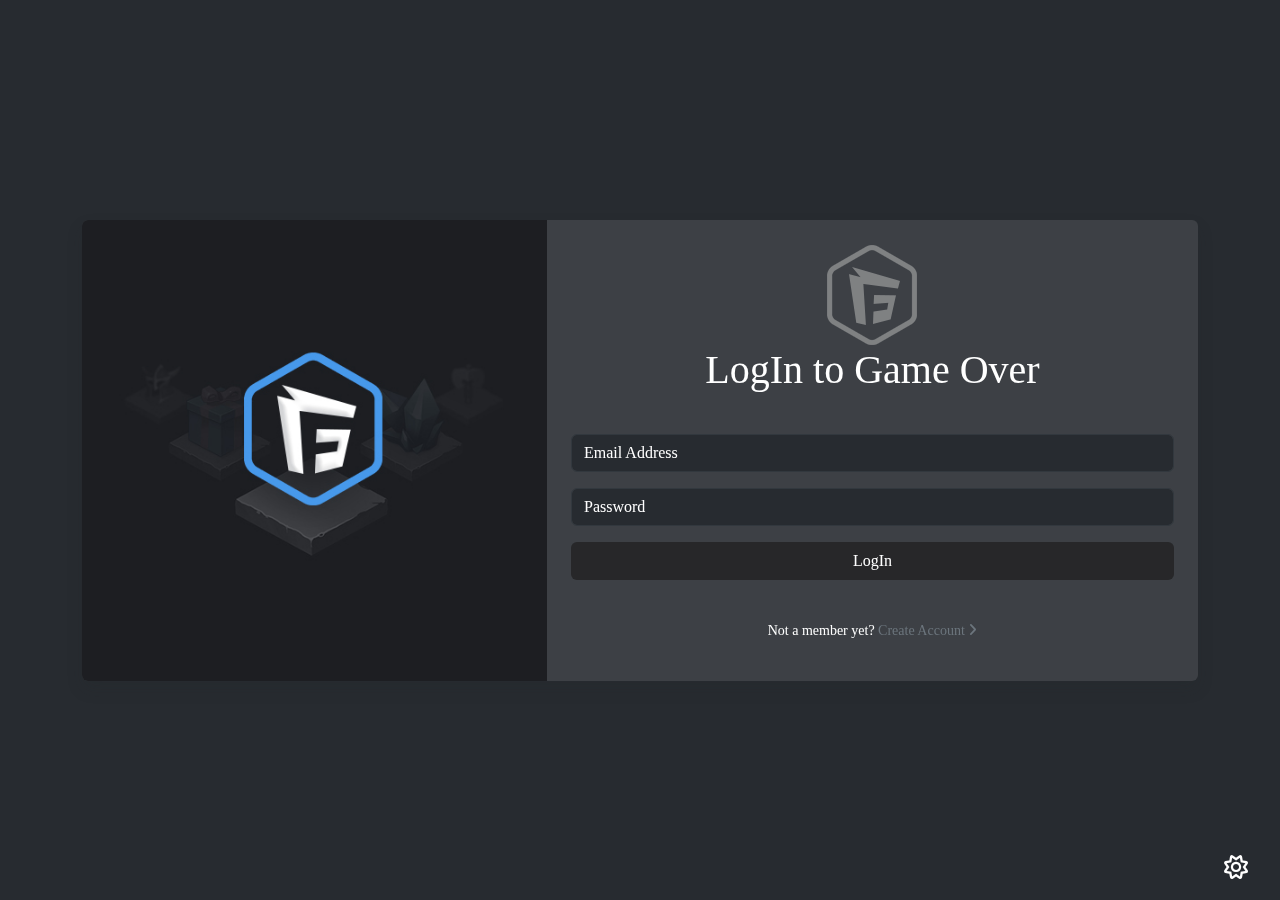
<file: index.html>
<!DOCTYPE html>
<html lang="en" dir="ltr" data-theme="dark">
   <head>
      <meta charset="UTF-8" />
      <meta name="viewport" content="width=device-width, initial-scale=1.0" />
      <meta http-equiv="X-UA-Compatible" content="ie=edge" />
      <meta name="description" content="Game Over Sidte" />
      <meta name="keywords" content="Game Over , موقع العاب" />
      <meta name="author" content="Seif Ashraf" />
      <title>LogIn</title>
      <!--? ===============  FontAwesome6.2.1 Css File =============== -->
      <link rel="stylesheet" href="./css/all.min.css" />
      <!--? ===============  BootStrap5.3 =============== -->
      <link rel="stylesheet" href="./css/bootstrap.min.css" />
      <!--? ===============  Main Css File =============== -->
      <link rel="stylesheet" href="./css/style.css" />
   </head>
   <body>
      <!-- ========== Start Fixed ========== -->
      <!-- fa-moon   fa-sun -->

      <span class="position-fixed bottom-0 end-0 m-3 z-3">
         <i role="button" id="mode" class="fa-regular fa-sun fa-xl p-3"></i>
      </span>
      <!-- ========== End Fixed ========== -->
      <main class="container login min-vh-100 hstack">
         <section class="login-area shadow w-100 rounded overflow-hidden">
            <div class="row g-0">
               <div class="col-lg-5 d-none d-md-block">
                  <div class="image"></div>
               </div>
               <div class="col-lg-7">
                  <div class="p-4">
                     <header class="text-center">
                        <img src="./assets/images/logo-sm.png" alt="logo game over" />
                        <h1>LogIn to Game Over</h1>
                     </header>

                     <form class="row g-3 my-4" id="login">
                        <div class="col-12">
                           <div class="form-data">
                              <input type="email" id="email" class="form-control" placeholder="Email Address" />
                              <ul class="alert alert-danger p-0 invalid-feedback">
                                 <li>Email Is Required</li>
                                 <li>InValid Email Formate</li>
                              </ul>
                           </div>
                        </div>
                        <div class="col-12">
                           <div class="form-data">
                              <input type="password" id="password" class="form-control" placeholder="Password" />
                              <ul class="alert alert-danger p-0 invalid-feedback">
                                 <li>Password Is Required</li>
                                 <li>Minimum eight characters, at least one letter and one number</li>
                              </ul>
                           </div>
                        </div>

                        <div class="col-12">
                           <button type="submit" class="btn w-100 main-btn" id="btnLogin">LogIn</button>
                           <p id="msg" class="text-center"></p>
                        </div>
                     </form>

                     <footer>
                        <p class="text-center small">
                           Not a member yet?
                           <a href="./register.html" class="link-secondary text-decoration-none" role="button"
                              >Create Account <i class="fa-solid fa-angle-right"></i
                           ></a>
                        </p>
                     </footer>
                  </div>
               </div>
            </div>
         </section>
      </main>

      <!--! ============ BootStrap JS File ============ -->
      <script src="./js/bootstrap.bundle.min.js"></script>
      <!--! ============ Main Js File ============ -->
      <script src="./js/index.js"></script>
   </body>
</html>
</file>
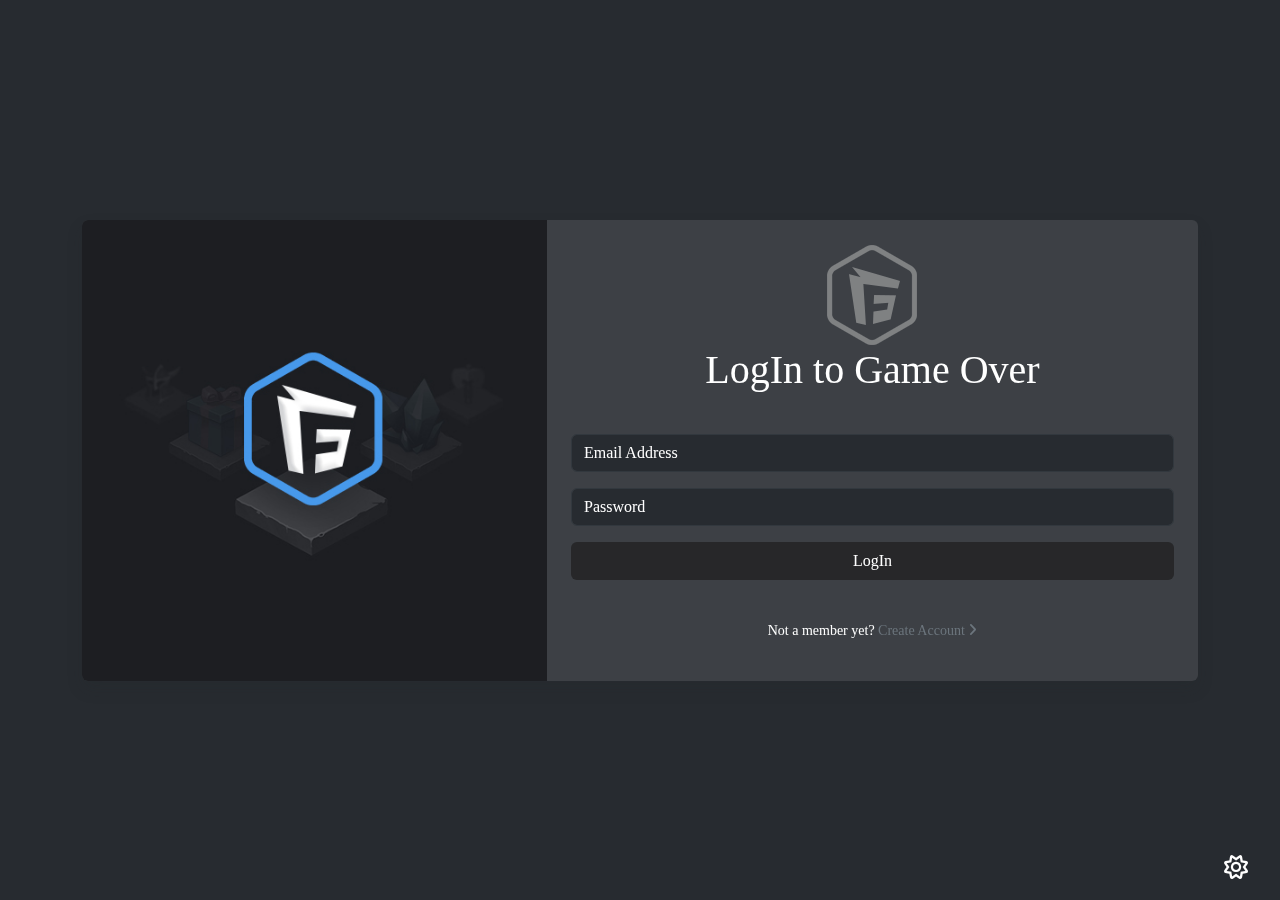
<file: details.html>
<!DOCTYPE html>
<html lang="en" dir="ltr" data-theme="dark">
   <head>
      <script src="./js/auth.js"></script>
      <meta charset="UTF-8" />
      <meta name="viewport" content="width=device-width, initial-scale=1.0" />
      <meta http-equiv="X-UA-Compatible" content="ie=edge" />
      <meta name="description" content="Game Over Sidte" />
      <meta name="keywords" content="Game Over , موقع العاب" />
      <meta name="author" content="Seif Ashraf" />
      <title>Details</title>
      <!--? ===============  FontAwesome6.2.1 Css File =============== -->
      <link rel="stylesheet" href="./css/all.min.css" />
      <!--? ===============  BootStrap5.3 =============== -->
      <link rel="stylesheet" href="./css/bootstrap.min.css" />
      <!--? ===============  Main Css File =============== -->
      <link rel="stylesheet" href="./css/style.css" />
   </head>
   <body>
      <!-- ========== Start Fixed ========== -->
      <!-- fa-moon   fa-sun -->

      <span class="position-fixed bottom-0 end-0 m-3 z-3">
         <i role="button" id="mode" class="fa-regular fa-sun fa-xl p-3"></i>
      </span>
      <!-- ========== End Fixed ========== -->
      <main class="py-5 min-vh-100 details">
         <div class="container">
            <section class="row g-4" id="detailsData"></section>
         </div>
      </main>

      <!--! ============ BootStrap JS File ============ -->
      <script src="./js/bootstrap.bundle.min.js"></script>
      <!--! ============ Main Js File ============ -->
      <script src="./js/details.js"></script>
   </body>
</html>
</file>
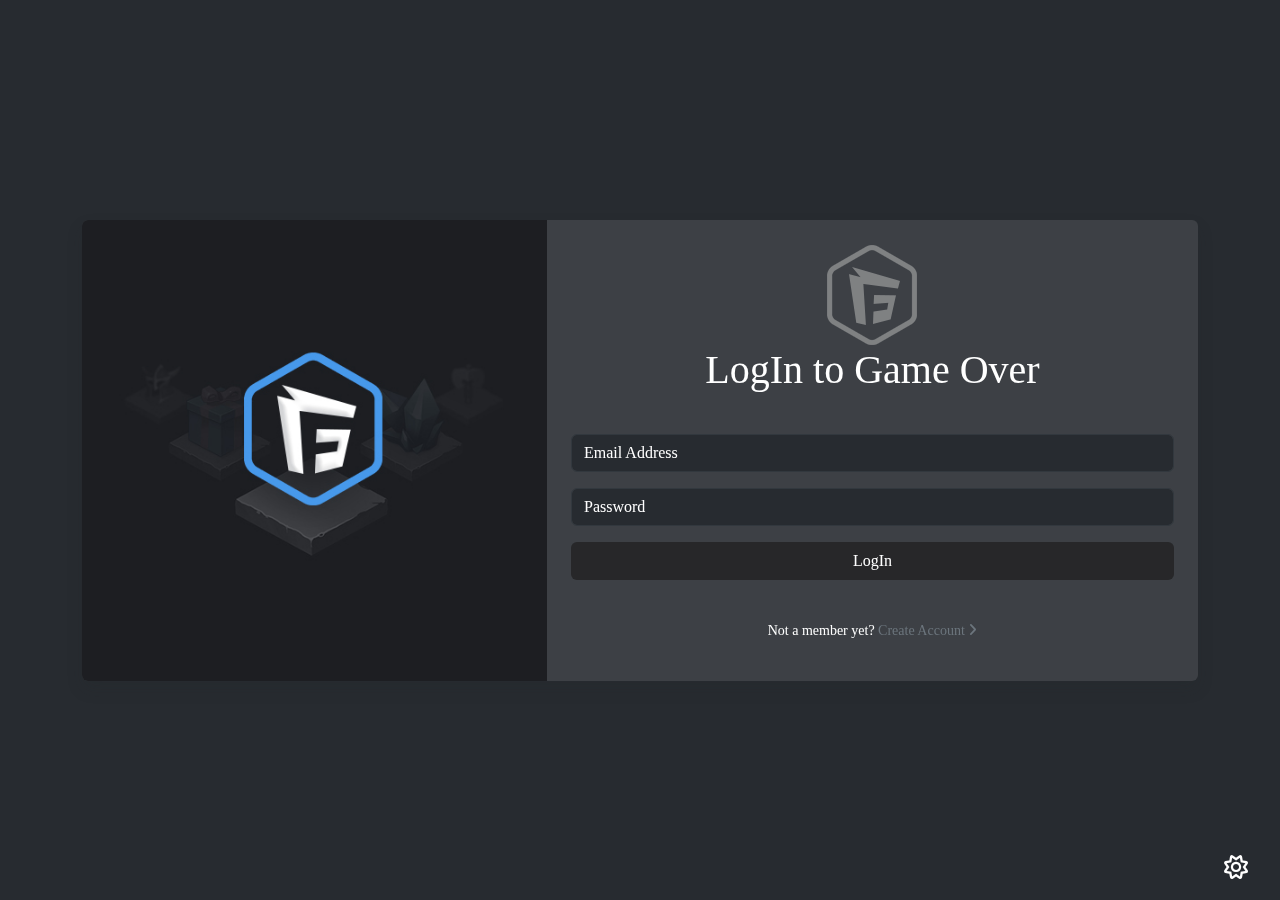
<file: home.html>
<!DOCTYPE html>
<html lang="en" dir="ltr" data-theme="dark">
   <head>
      <script src="./js/auth.js"></script>
      <meta charset="UTF-8" />
      <meta name="viewport" content="width=device-width, initial-scale=1.0" />
      <meta http-equiv="X-UA-Compatible" content="ie=edge" />
      <meta name="description" content="Game Over Sidte" />
      <meta name="keywords" content="Game Over , موقع العاب" />
      <meta name="author" content="Seif Ashraf" />
      <title>Home</title>
      <!--? ===============  FontAwesome6.2.1 Css File =============== -->
      <link rel="stylesheet" href="./css/all.min.css" />
      <!--? ===============  BootStrap5.3 =============== -->
      <link rel="stylesheet" href="./css/bootstrap.min.css" />
      <!--? ===============  Main Css File =============== -->
      <link rel="stylesheet" href="./css/style.css" />
   </head>
   <body>
      <!-- ========== Start Fixed ========== -->
      <!-- fa-moon   fa-sun -->

      <span class="position-fixed bottom-0 end-0 m-3 z-3">
         <i role="button" id="mode" class="fa-regular fa-sun fa-xl p-3"></i>
      </span>
      <!-- ========== End Fixed ========== -->

      <nav class="navbar navbar-expand-lg nav-bg border-bottom border-dark">
         <div class="container">
            <h5 class="navbar-brand mb-0 text-uppercase">
               <img src="./assets/images/logo-sm.png" alt="logo photo" style="max-width: 40px" /> GameOver
            </h5>
            <button
               class="navbar-toggler"
               type="button"
               data-bs-toggle="collapse"
               data-bs-target="#navbarSupportedContent"
               aria-controls="navbarSupportedContent"
               aria-expanded="false"
               aria-label="Toggle navigation"
            >
               <span class="navbar-toggler-icon"></span>
            </button>
            <div class="collapse small navbar-collapse" id="navbarSupportedContent">
               <ul class="navbar-nav mx-auto mb-2 mb-lg-0 menu">
                  <li class="nav-item">
                     <a role="button" class="nav-link active text-uppercase" aria-current="page" data-category="mmorpg">mmorpg</a>
                  </li>
                  <li class="nav-item">
                     <a role="button" class="nav-link text-uppercase" data-category="shooter">shooter</a>
                  </li>
                  <li class="nav-item">
                     <a role="button" class="nav-link text-uppercase" data-category="sailing">sailing</a>
                  </li>
                  <li class="nav-item">
                     <a role="button" class="nav-link text-uppercase" data-category="permadeath">permadeath</a>
                  </li>
                  <li class="nav-item">
                     <a role="button" class="nav-link text-uppercase" data-category="superhero">superhero</a>
                  </li>
                  <li class="nav-item">
                     <a role="button" class="nav-link text-uppercase" data-category="pixel">pixel</a>
                  </li>
                  <li class="nav-item">
                     <a role="button" class="nav-link text-uppercase" data-category="pvp">pvp</a>
                  </li>
                  <li class="nav-item">
                     <a role="button" class="nav-link text-uppercase" data-category="action">action</a>
                  </li>
               </ul>
               <ul class="navbar-nav mb-2 mb-lg-0">
                  <li class="nav-item">
                     <span role="button" class="nav-link logout-btn">LogOut</span>
                  </li>
               </ul>
            </div>
         </div>
      </nav>

      <main class="container my-3 home">
         <h1 class="h4 mb-4">Top Free Moba Games For PC And Browser In 2023!</h1>
         <section class="position-relative">
            <div class="row row-cols-1 row-cols-md-2 row-cols-lg-3 row-cols-xl-4 g-4" id="gameData"></div>

            <div class="loading d-none">
               <span class="loader"></span>
            </div>
         </section>
      </main>

      <!--! ============ BootStrap JS File ============ -->
      <script src="./js/bootstrap.bundle.min.js"></script>
      <!--! ============ Main Js File ============ -->
      <script src="./js/home.js"></script>
   </body>
</html>
</file>
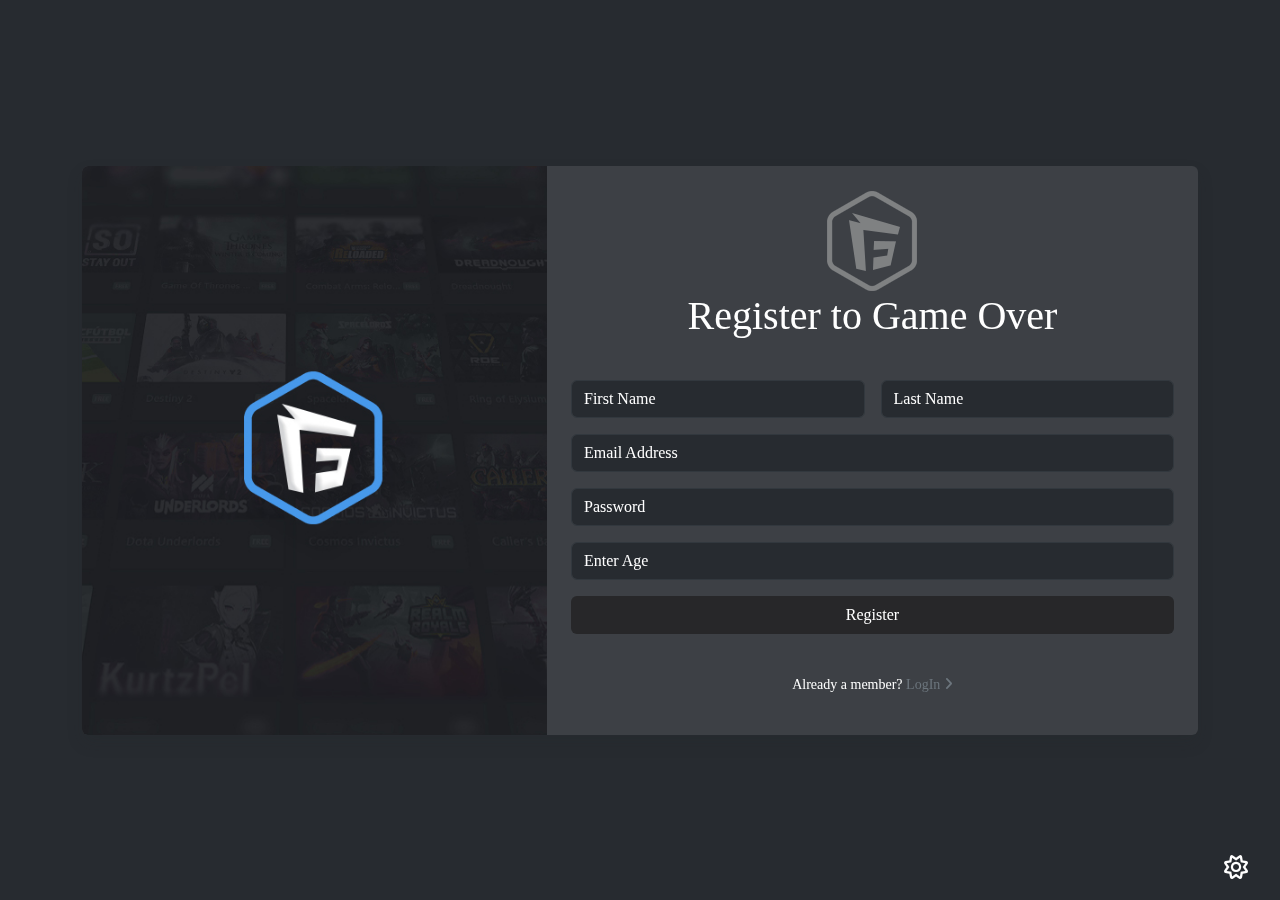
<file: register.html>
<!DOCTYPE html>
<html lang="en" dir="ltr" data-theme="dark">
   <head>
      <meta charset="UTF-8" />
      <meta name="viewport" content="width=device-width, initial-scale=1.0" />
      <meta http-equiv="X-UA-Compatible" content="ie=edge" />
      <meta name="description" content="Game Over Sidte" />
      <meta name="keywords" content="Game Over , موقع العاب" />
      <meta name="author" content="Seif Ashraf" />
      <title>Register</title>
      <!--? ===============  FontAwesome6.2.1 Css File =============== -->
      <link rel="stylesheet" href="./css/all.min.css" />
      <!--? ===============  BootStrap5.3 =============== -->
      <link rel="stylesheet" href="./css/bootstrap.min.css" />
      <!--? ===============  Main Css File =============== -->
      <link rel="stylesheet" href="./css/style.css" />
   </head>
   <body>
      <!-- ========== Start Fixed ========== -->
      <!-- fa-moon   fa-sun -->

      <span class="position-fixed bottom-0 end-0 m-3 z-3">
         <i role="button" id="mode" class="fa-regular fa-sun fa-xl p-3"></i>
      </span>
      <!-- ========== End Fixed ========== -->
      <main class="container register min-vh-100 hstack">
         <section class="register-area shadow w-100 rounded overflow-hidden">
            <div class="row g-0">
               <div class="col-lg-5 d-none d-md-block">
                  <div class="image"></div>
               </div>
               <div class="col-lg-7">
                  <div class="p-4">
                     <header class="text-center">
                        <img src="./assets/images/logo-sm.png" alt="logo game over" />
                        <h1>Register to Game Over</h1>
                     </header>

                     <form class="row g-3 my-4" id="register">
                        <div class="col-md-6">
                           <div class="form-data">
                              <input type="text" id="firstName" class="form-control" placeholder="First Name" />

                              <ul class="alert alert-danger p-0 invalid-feedback">
                                 <li>First Name Is Required</li>
                                 <li>Minmum Length 2 and Maxmum 20</li>
                              </ul>
                           </div>
                        </div>
                        <div class="col-md-6">
                           <div class="form-data">
                              <input type="text" id="lastName" class="form-control" placeholder="Last Name" />
                              <ul class="alert alert-danger p-0 invalid-feedback">
                                 <li>Last Name Is Required</li>
                                 <li>Minmum Length 2 and Maxmum 20</li>
                              </ul>
                           </div>
                        </div>

                        <div class="col-12">
                           <div class="form-data">
                              <input type="email" id="email" class="form-control" placeholder="Email Address" />
                              <ul class="alert alert-danger p-0 invalid-feedback">
                                 <li>Email Is Required</li>
                                 <li>InValid Email Formate</li>
                              </ul>
                           </div>
                        </div>
                        <div class="col-12">
                           <div class="form-data">
                              <input type="password" id="password" class="form-control" placeholder="Password" />
                              <ul class="alert alert-danger p-0 invalid-feedback">
                                 <li>Password Is Required</li>
                                 <li>Minimum eight characters, at least one letter and one number</li>
                              </ul>
                           </div>
                        </div>
                        <div class="col-12">
                           <div class="form-data">
                              <input type="number" id="age" class="form-control" placeholder="Enter Age" />
                              <ul class="alert alert-danger p-0 invalid-feedback">
                                 <li>Age Is Required</li>
                                 <li>Minimum 10 Maxmum 80</li>
                              </ul>
                           </div>
                        </div>
                        <div class="col-12">
                           <button type="submit" class="btn w-100 main-btn" id="btnRegister">Register</button>
                           <p id="msg" class="text-center"></p>
                        </div>
                     </form>

                     <footer>
                        <p class="text-center small">
                           Already a member?
                           <a href="./index.html" class="link-secondary text-decoration-none" role="button"
                              >LogIn <i class="fa-solid fa-angle-right"></i
                           ></a>
                        </p>
                     </footer>
                  </div>
               </div>
            </div>
         </section>
      </main>

      <!--! ============ BootStrap JS File ============ -->
      <script src="./js/bootstrap.bundle.min.js"></script>
      <!--! ============ Main Js File ============ -->
      <script src="./js/register.js"></script>
   </body>
</html>
</file>
<file: css/style.css>
/***** theme customize *****/
[data-theme="dark"] {
   --main-color: #272b30;
   --seconde-color: #32383e;
   --color-text: #fff;
   --btn-main-color: #272729;
}

[data-theme="light"] {
   --main-color: #eeeeee;
   --seconde-color: #909396;
   --color-text: #000;
   --btn-main-color: #414550;
}

.main-btn {
   background-color: var(--btn-main-color);
   color: var(--color-text);
}

.main-btn:hover {
   background: linear-gradient(rgb(0 0 0 / 0.1), rgb(0 0 0 / 0.2));
}

.form-control,
.form-control:focus {
   background-color: #272b30;
   color: var(--color-text);
   border-color: var(--seconde-color);
}

.form-control::placeholder {
   color: var(--color-text);
}

.badge-color {
   background-color: var(--seconde-color);
}

/***** End theme customize *****/

/***** Global *****/
/* @import url("https://fonts.googleapis.com/css2?family=Nerko+One&display=swap");
@import url("https://fonts.googleapis.com/css2?family=Comfortaa:wght@300;500;700&display=swap"); */

* {
   transition: background-color 0.5s, color 0.2s;
}

body {
   font-family: "Comfortaa", cursive;
   min-height: 100%;
   min-width: 100%;
   background-color: var(--main-color);
   color: var(--color-text);
}

h1,
h2,
h3,
h4,
h5,
h6 {
   font-family: "Nerko One", cursive;
   color: var(--color-text) !important;
}

a,
p,
span {
   color: inherit !important;
}

ul {
   list-style-position: inside;
}

input[type="number"]::-webkit-inner-spin-button,
input[type="number"]::-webkit-outer-spin-button {
   appearance: none;
   display: none;
}

.login .login-area,
.register .register-area {
   background-color: rgb(255 255 255 / 0.1);
   backdrop-filter: blur(5px);
}

.nav-bg {
   background-color: var(--main-color);
}

.nav-item .nav-link.active,
.nav-item .nav-link:hover {
   color: #09c !important;
   transition: color 0.5s;
}

::-webkit-scrollbar {
   width: 0.625rem;
}

::-webkit-scrollbar-track {
   background-color: var(--seconde-color);
}

::-webkit-scrollbar-thumb {
   background-color: var(--main-color);
   border-radius: 50px;
   box-shadow: 0 0 5px rgb(0 0 0 / 0.5) inset;
}
/***** End Global *****/

/***** Login *****/
.login .image {
   background: url("../assets/images/login.jpg") center / cover no-repeat;
   min-height: 100%;
}
/***** End Login *****/

/***** Register *****/

.register .image {
   background: url("../assets/images/register.jpg") center / cover no-repeat;
   min-height: 100%;
}
/***** End Register *****/

/***** Home *****/
.home .card {
   filter: grayscale(0.7);
   transition: transform 0.5s, filter 0.5s 0.1s;
}

.home .card:hover {
   transform: scale(1.05);
   filter: grayscale(0);
}
/***** End Home *****/

/***** Details *****/
.details {
   background-color: #272729be;

   backdrop-filter: blur(4px);
}
/***** End Details *****/

/***** Loader *****/
.loading {
   position: fixed;
   z-index: 9999;
   inset: 0;
   background-color: #272b30e3;
   display: flex;
   justify-content: center;
   align-items: center;
}
.loader {
   width: 100px;
   height: 100px;
   border-radius: 50%;
   display: inline-block;
   border-top: 4px solid #fff;
   border-right: 4px solid transparent;
   box-sizing: border-box;
   animation: rotation 1s linear infinite;
   position: relative;
}
.loader::after {
   content: "";
   box-sizing: border-box;
   position: absolute;
   left: 0;
   top: 0;
   width: 100px;
   height: 100px;
   border-radius: 50%;
   border-left: 4px solid #ff3d00;
   border-bottom: 4px solid transparent;
   animation: rotation 0.5s linear infinite reverse;
}
@keyframes rotation {
   0% {
      transform: rotate(0deg);
   }
   100% {
      transform: rotate(360deg);
   }
}
/***** End Loader *****/

.breadcrumb-item + .breadcrumb-item::before {
   color: var(--color-text);
}
</file>
